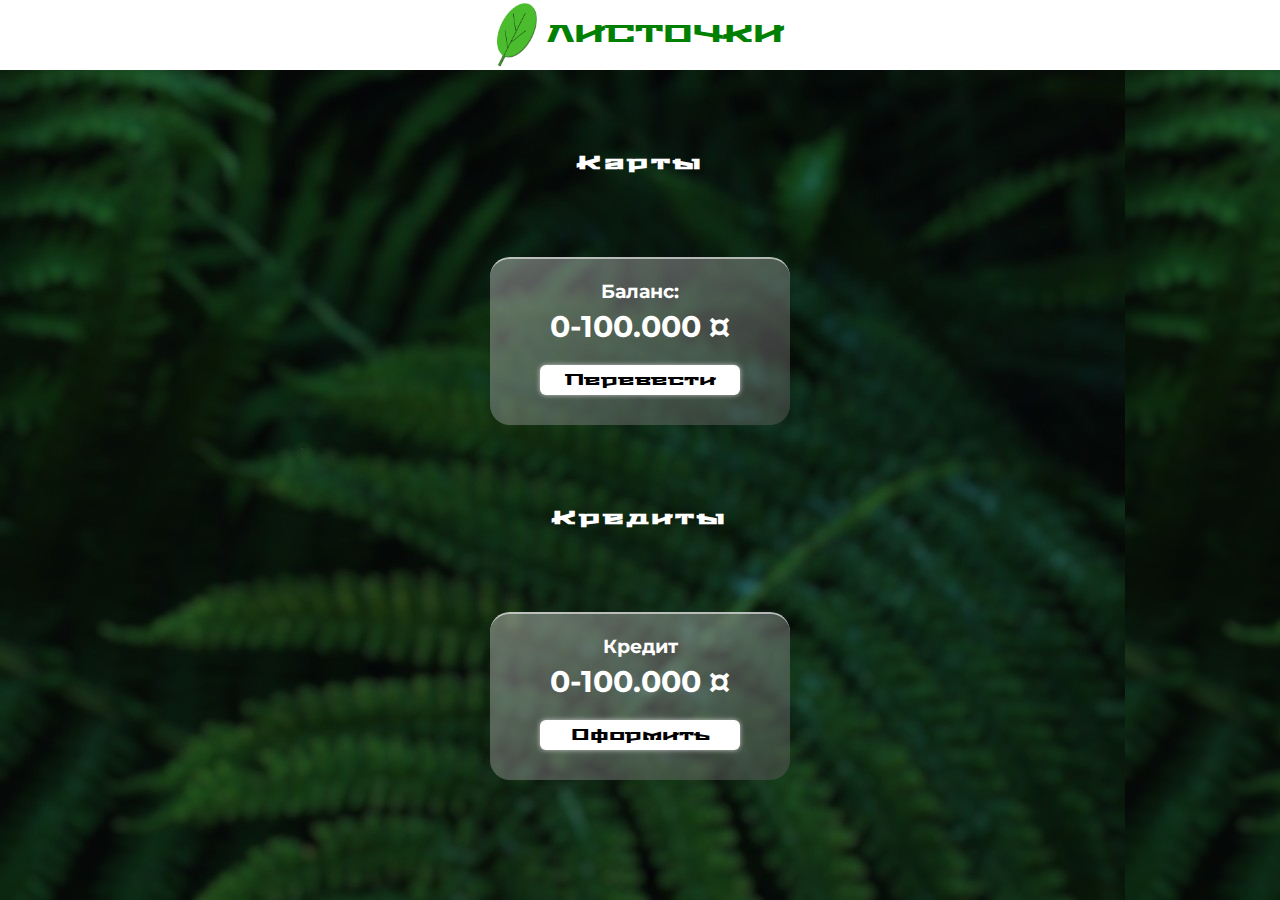
<file: index.html>
<!DOCTYPE html>
<html lang="ru">
<head>
    <meta charset="UTF-8">
    <meta name="viewport" content="width=device-width, initial-scale=1.0">
    <meta name="auhtor" content="Sergplay">
    <meta name="robots" content="index,follow">
    <title>Листочки</title>
    <link rel="stylesheet" href="./style/style.css">
</head>
<body>
    
    <header>
        <div class="logo"><img src="img/logo.png"> листочки</div>

    </header>
<h3>Карты</h3>
    <div class="product-cards">
        <div class="product-card" data-info="1">
            <h2 class="product-title">Баланс:</h2>
            <p class="product-price">0-100.000 ¤</p>
            <a href="./buy.html"><button class="order-button">Перевести</button></a>
          </div>
          <h3>Кредиты</h3>
        <div class="product-card" data-info="1">
            <h2 class="product-title">Кредит</h2>
            <p class="product-price">0-100.000 ¤</p>
            <a href="./credit.html"><button class="order-button">Оформить</button></a>
        </div>

    </div>

</body>
</html>
</file>
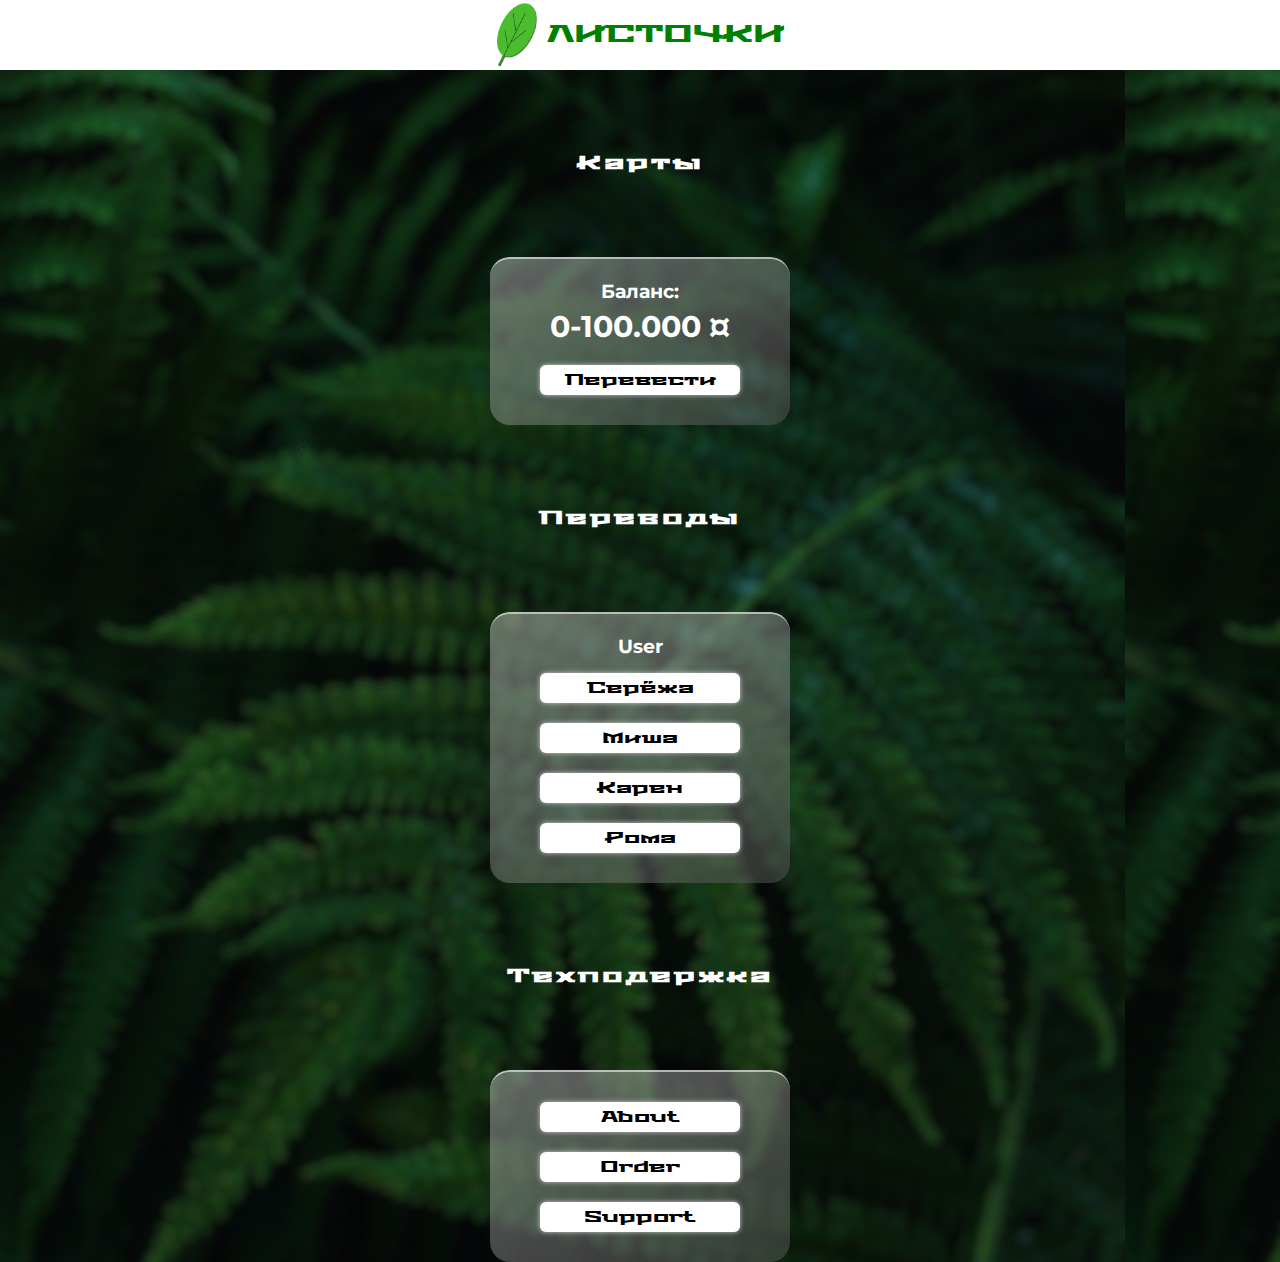
<file: buy.html>
<!DOCTYPE html>
<html lang="ru">
<head>
    <meta charset="UTF-8">
    <meta name="viewport" content="width=device-width, initial-scale=1.0">
    <meta name="auhtor" content="Sergplay">
    <meta name="robots" content="index,follow">
    <title>Перевести</title>
    <link rel="stylesheet" href="./style/style.css">
</head>
<body>
    
    <header>
        <div class="logo"><img src="img/logo.png"> листочки</div>

    </header>
<h3>Карты</h3>
    <div class="product-cards">
        <div class="product-card" data-info="1">
            <h2 class="product-title">Баланс:</h2>
            <p class="product-price">0-100.000 ¤</p>
            <a href="./okay.html"><button class="order-button">Перевести</button></a>
          </div>
<h3>Переводы</h3>
    <div class="product-cards">
        <div class="product-card" data-info="1">
            <h2 class="product-title">User</h2>
            <button class="order-button">Серёжа</button>
            <button class="order-button">Миша</button>
            <button class="order-button">Карен</button>
            <button class="order-button">Рома</button>
          </div>
        <h3>Техподержка</h3>
        <div class="product-card" data-info="1">
            <button class="order-button">About</button>
            <a href="./index.html"><button class="order-button">Order</button></a>
            <button class="order-button">Support</button>
        </div>
    </div>

</body>
</html>
</file>
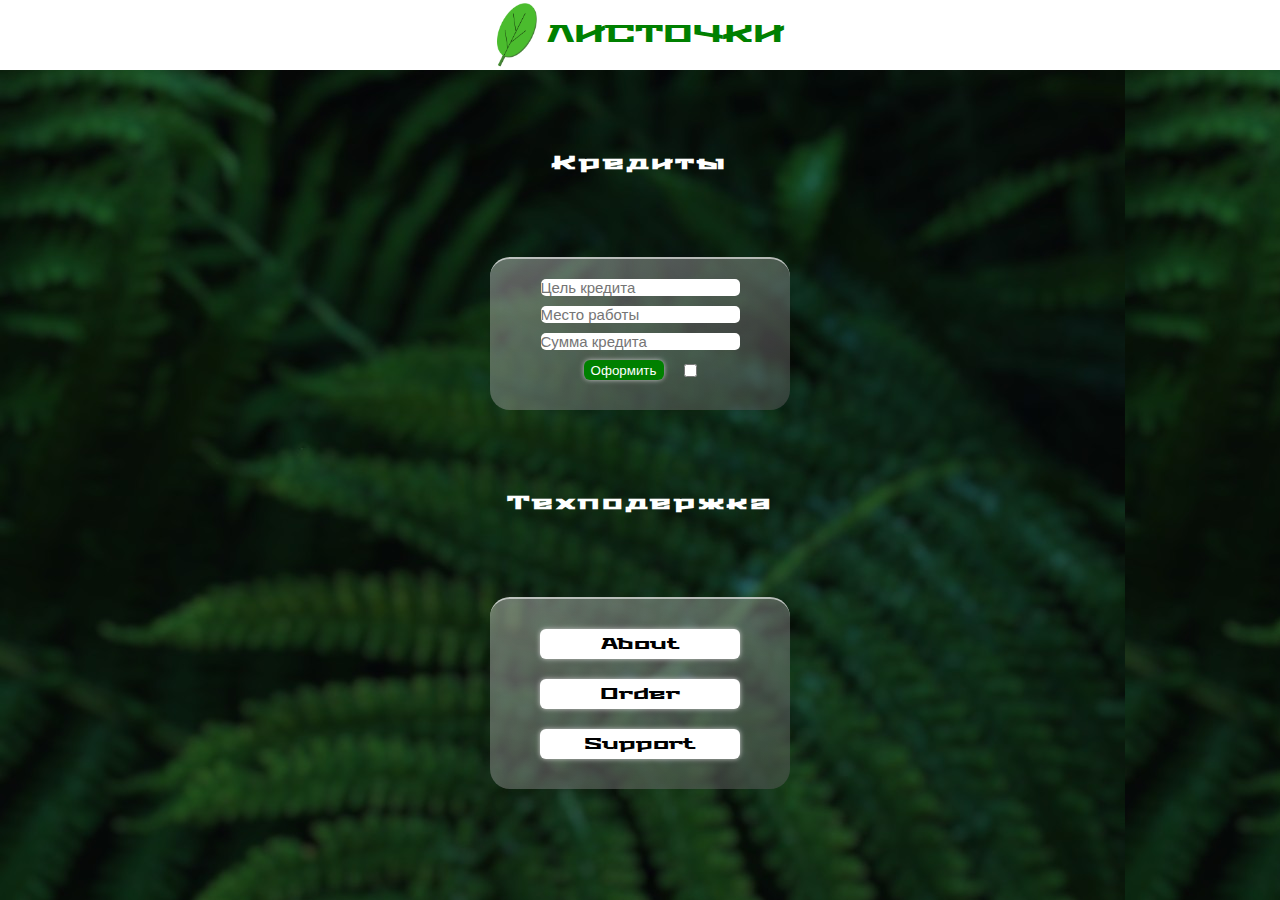
<file: credit.html>
<!DOCTYPE html>
<html lang="ru">
<head>
    <meta charset="UTF-8">
    <meta name="viewport" content="width=device-width, initial-scale=1.0">
    <meta name="auhtor" content="Sergplay">
    <meta name="robots" content="index,follow">
    <title>Оформить</title>
    <link rel="stylesheet" href="./style/style.css">
</head>
<body>
    
    <header>
        <div class="logo"><img src="img/logo.png"> листочки</div>

    </header>
          <h3>Кредиты</h3>
        <div class="product-card" data-info="1">
            <main>
                <form class="editb">
        
                    <input class="edit" type="text" maxlength="1500" placeholder="Цель кредита">
                    <input class="edit" type="text" maxlength="30" placeholder="Место работы">
                    <input class="edit" type="text" maxlength="5" placeholder="Сумма кредита">
                    
                   </form>
                   <a href="./okkay.html"><div class="form-controls"><button id="buy-b">Оформить</button></a><input type="checkbox" name="" id=""></div>
            </main>
        </div>
        <h3>Техподержка</h3>
        <div class="product-card" data-info="1">
            <button class="order-button">About</button>
            <a href="./index.html"><button class="order-button">Order</button></a>
            <button class="order-button">Support</button>
        </div>
    </div>

</body>
</html>
</file>
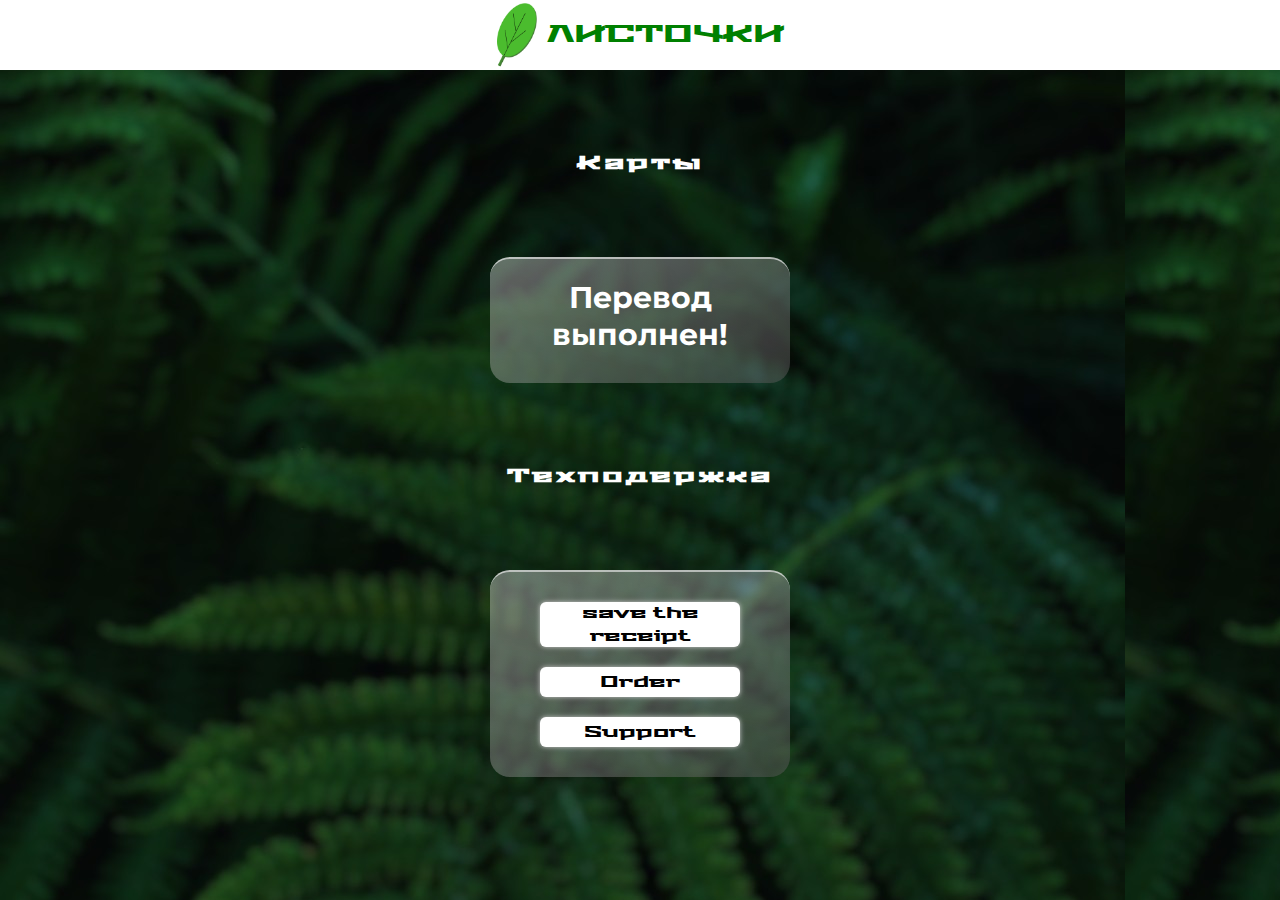
<file: okay.html>
<!DOCTYPE html>
<html lang="ru">
<head>
    <meta charset="UTF-8">
    <meta name="viewport" content="width=device-width, initial-scale=1.0">
    <meta name="auhtor" content="Sergplay">
    <meta name="robots" content="index,follow">
    <title>Перевести</title>
    <link rel="stylesheet" href="./style/style.css">
</head>
<body>
    
    <header>
        <div class="logo"><img src="img/logo.png"> листочки</div>

    </header>
<h3>Карты</h3>
    <div>
        <div class="product-card" data-info="1">
            <p class="product-price">Перевод выполнен!</p>
          </div>
        <h3>Техподержка</h3>
        <div class="product-card" data-info="1">
            <button class="order-buttonsu">save the receipt</button>
            <a href="./index.html"><button class="order-button">Order</button></a>
            <button class="order-button">Support</button>
        </div>
    </div>

</body>
</html>
</file>
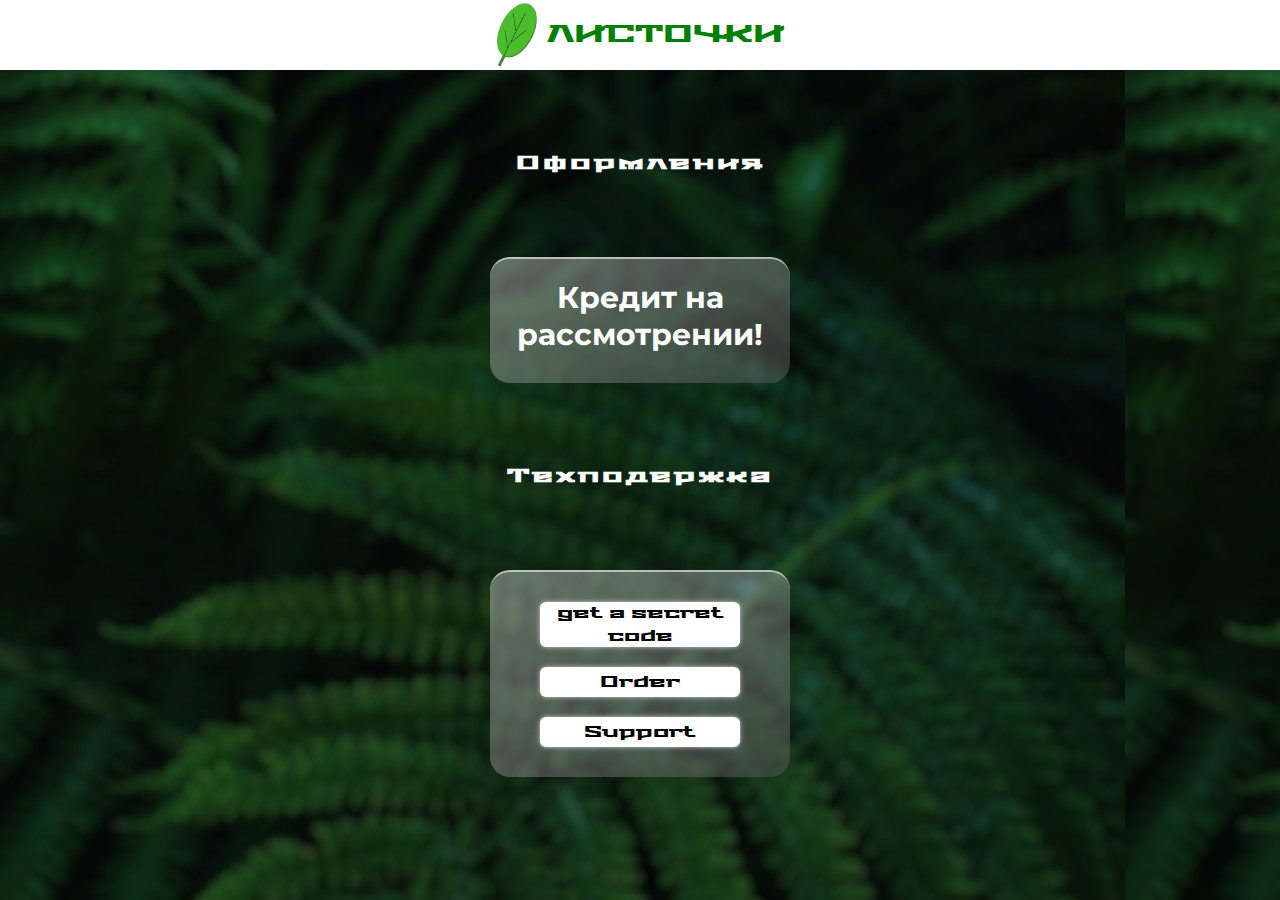
<file: okkay.html>
<!DOCTYPE html>
<html lang="ru">
<head>
    <meta charset="UTF-8">
    <meta name="viewport" content="width=device-width, initial-scale=1.0">
    <meta name="auhtor" content="Sergplay">
    <meta name="robots" content="index,follow">
    <title>Оформленно</title>
    <link rel="stylesheet" href="./style/style.css">
</head>
<body>
    
    <header>
        <div class="logo"><img src="img/logo.png"> листочки</div>

    </header>
<h3>Оформления</h3>
    <div>
        <div class="product-card" data-info="1">
            <p class="product-price">Кредит на рассмотрении!</p>
          </div>
        <h3>Техподержка</h3>
        <div class="product-card" data-info="1">
            <button class="order-buttonsu">get a secret code</button>
            <a href="./index.html"><button class="order-button">Order</button></a>
            <button class="order-button">Support</button>
        </div>
    </div>

</body>
</html>
</file>
<file: style/style.css>
@import url('https://fonts.googleapis.com/css2?family=Montserrat:ital,wght@0,100..900;1,100..900&display=swap');
@import url('https://fonts.googleapis.com/css2?family=Montserrat:ital,wght@0,100..900;1,100..900&display=swap');
@import url('https://fonts.googleapis.com/css2?family=Stalinist+One&display=swap');
:root{
    --main-color:#284b63;
    --secondary-color:#d9d9d9;
    --other-color:white;
    --main-font:"Montserrat", serif;
    --secondary-font:"Montserrat", serif;
    --third-font:"Stalinist One", serif;
}
*{
    padding: 0;
    margin: 0;
    box-sizing: border-box;
}

ul,li{
    list-style-type: none;
}

body{
    background:url('../img/gg.jpg');
    overflow-x: hidden;
}

header{
    display: flex;
    justify-content: space-around;
    align-items: center;
    width: 100vw;
    height: 70px;
    background-color: rgb(255, 255, 255);
}

.logo{
    color: green;
    text-transform: uppercase;
    font-family: var(--third-font);
    font-size: 24px;
    display: flex;
    justify-content: center;
    align-items: center;
    gap: 10px;
}

.logo img{
    width: 40px;
    border-radius: 5px;
}

nav{
    display: flex;
    gap: 15px;
}

nav a{
    color: black;
    font-family: var(--main-font);
    text-decoration: none;
}

button {
    width: 200px;
    height: 30px;
    border-radius: 6px;
    box-shadow: 0px 0px 5px rgb(201, 201, 201);
}

.product-card{
    padding: 20px;
    width: 300px;
    margin: 0 auto;
    text-align: center;
    border-radius: 20px;
    color: white;
    border-top: 2px solid rgba(255, 255, 255, 0.637);
    background: linear-gradient(150deg,rgba(255, 255, 255, 0.37),rgba(87, 87, 87, 0.500));
  }
  
h3{
    text-align: center;
    margin: 80px auto;
    font-family: Arial;
    color: white;
    font-family: var(--third-font);
    letter-spacing: 3px;
}
  
  .product-title {
    font-size: 1.2em;
    margin-bottom: 5px;
    font-family: var(--main-font);
  }
  
  .product-price {
    font-weight: bold;
    margin-bottom: 10px;
    font-family: var(--secondary-font);
    font-size: 30px;
  }
  
  .order-button {
    background-color:#ffffff;
    border: none;
    color: black;
    text-align: center;
    text-decoration: none;
    font-size: 15px;
    margin: 10px 2px;
    cursor: pointer;
    font-family: var(--third-font);
  }

  .form-controls{
    display: flex;
    justify-content: center;
    gap: 20px;
    align-items: center;
    padding: 10px;
  }

  #buy-b{
    width: 80px;
    height: 20px;
    background-color: green;
    color: white;
    cursor: pointer;
    border: none;
    box-shadow: black;
  }

  .edit{
border-radius: 5px;
border: none;
display: flex;
justify-content: center;
align-items: center;
font-size: 15px;
  }

  .editb{
    display: flex;
    flex-direction: column;
    gap: 10px;
    align-items: center;
  }

  .order-buttonsu{
    width: 200px;
    height: 45px;
    background-color:#ffffff;
    border: none;
    color: black;
    text-align: center;
    text-decoration: none;
    font-size: 15px;
    margin: 10px 2px;
    cursor: pointer;
    font-family: var(--third-font);
  }
</file>
